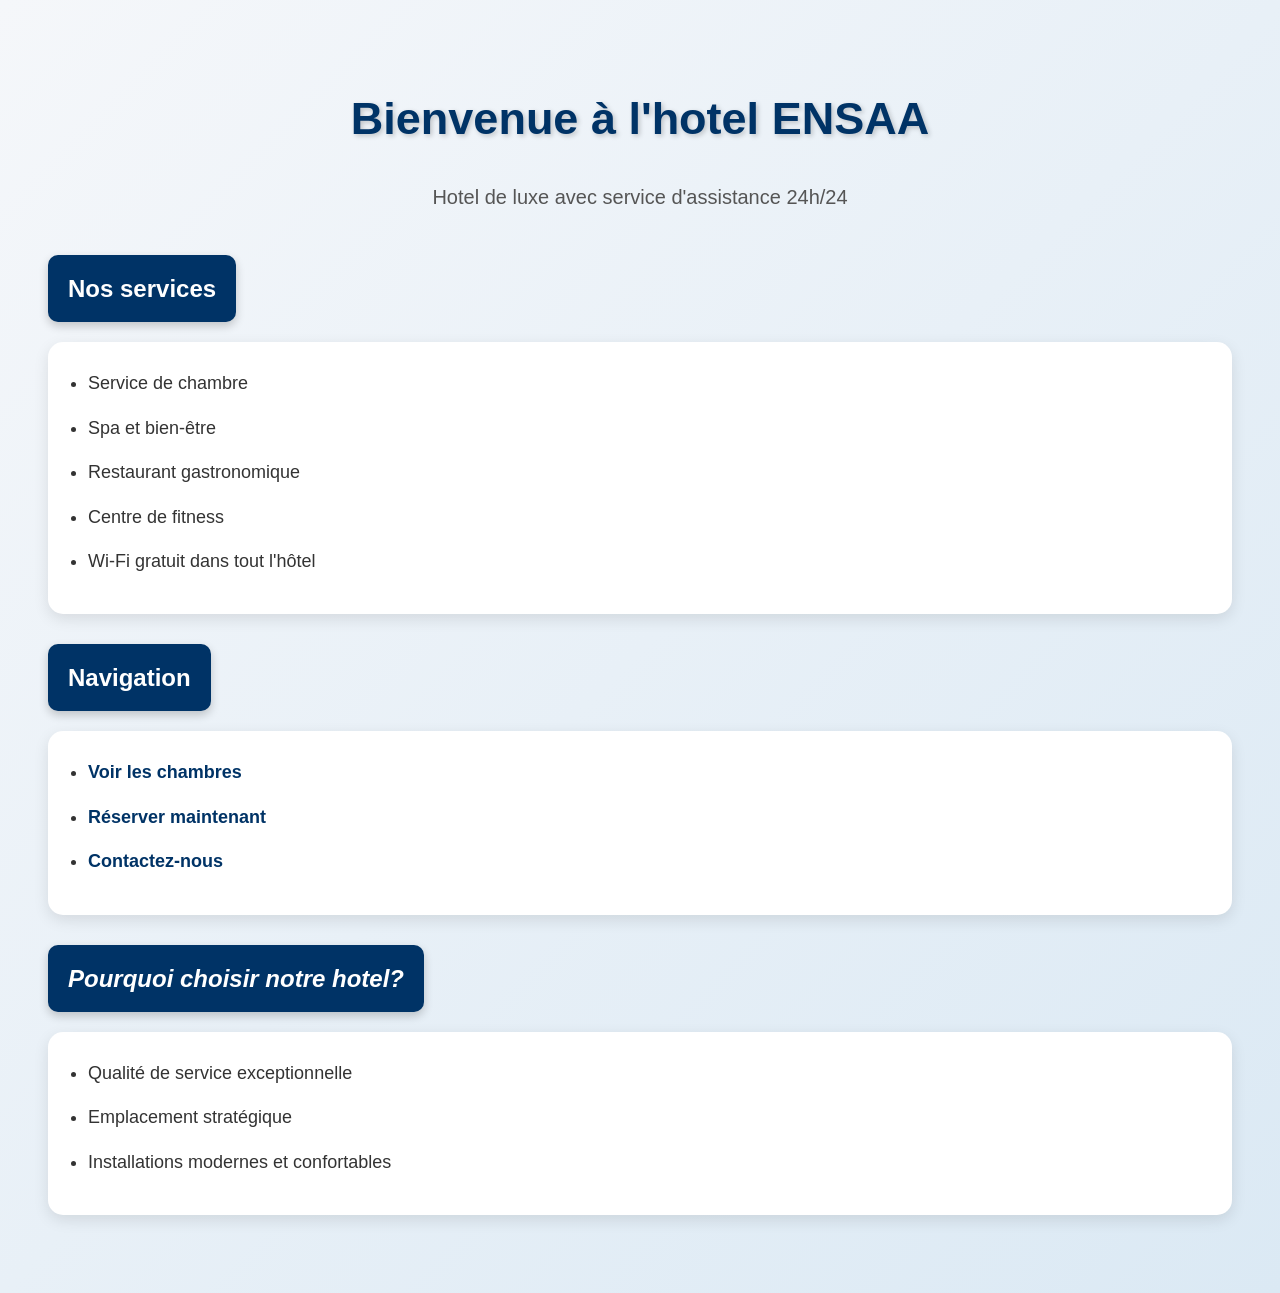
<file: html/index.html>
<!DOCTYPE html>
<html lang="en">
<head>
    <meta charset="UTF-8">
    <meta name="viewport" content="width=device-width, initial-scale=1.0">
    <link rel="stylesheet" href="index.css">
     <title>Document</title>
    <title>Document</title>
</head>
<body>
    <h1><strong>Bienvenue à l'hotel ENSAA</strong> </h1> 
    <p>Hotel de luxe avec service d'assistance 24h/24</p>
    <h2>Nos services</h2>
    <ul>
        <li>Service de chambre</li>
        <li>Spa et bien-être</li>
        <li>Restaurant gastronomique</li>
        <li>Centre de fitness</li>
        <li>Wi-Fi gratuit dans tout l'hôtel</li>
    </ul>
    <h2> <strong>Navigation</strong> </h2>
    <ul>
        <li><a href="#services">Voir les chambres</a></li>
        <li><a href="#services">Réserver maintenant</a></li>
        <li><a href="#contact">Contactez-nous</a></li>
    </ul>
    <h2><em>Pourquoi choisir notre hotel?</em></h2>
    <ul>
        <li>Qualité de service exceptionnelle</li>
        <li>Emplacement stratégique</li>
        <li>Installations modernes et confortables</li>
    </ul>
</body>
</html>
</file>
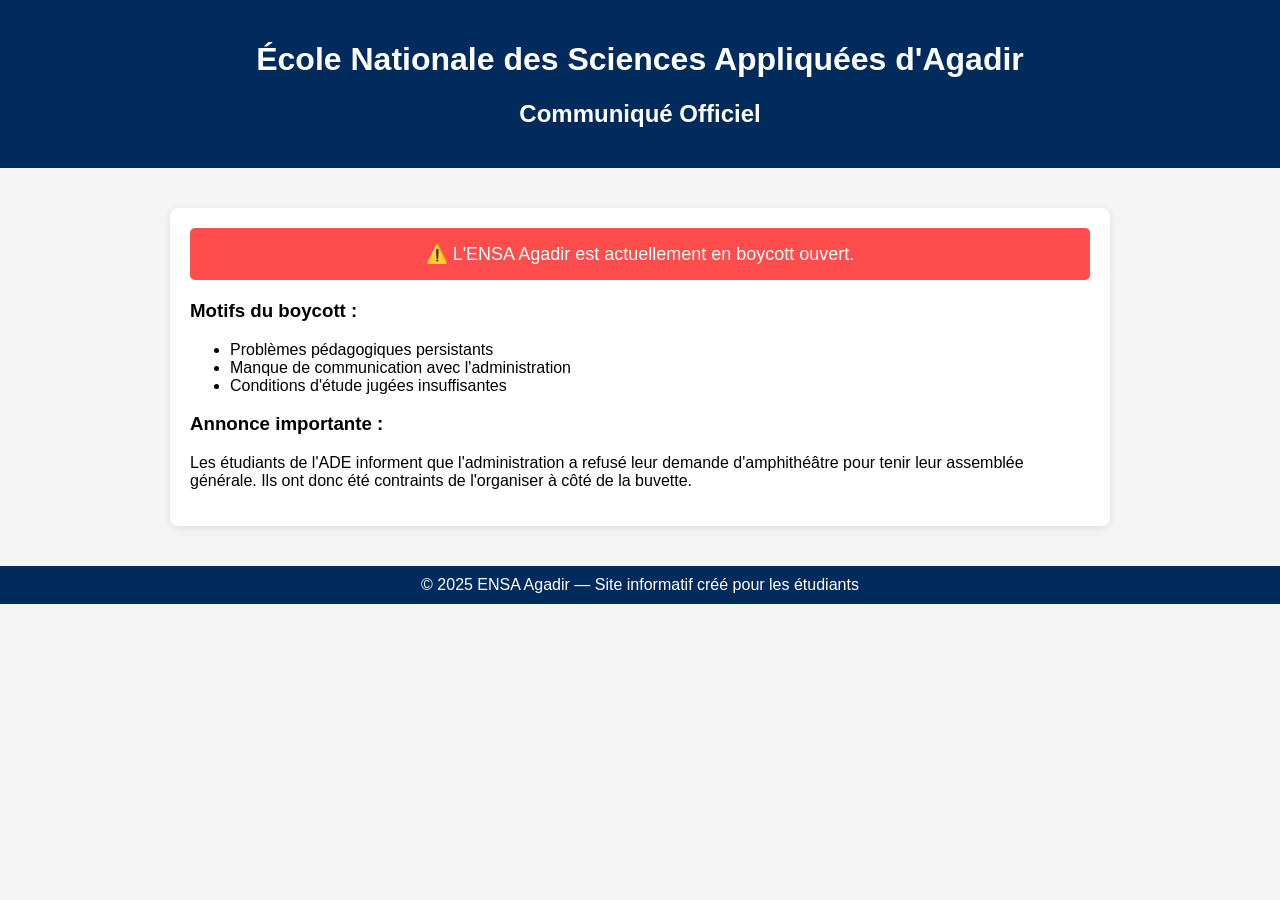
<file: ensaa.html>
<!DOCTYPE html>
<html lang="fr">
<head>
    <meta charset="UTF-8">
    <meta name="viewport" content="width=device-width, initial-scale=1.0">
    <title>ENSA Agadir - Boycott</title>
    <style>
        body {
            margin: 0;
            font-family: Arial, sans-serif;
            background: #f5f5f5;
        }
        header {
            background: #002b5c;
            color: white;
            padding: 20px;
            text-align: center;
        }
        .container {
            max-width: 900px;
            margin: 40px auto;
            background: white;
            padding: 20px;
            border-radius: 8px;
            box-shadow: 0 2px 10px rgba(0,0,0,0.1);
        }
        .alert {
            background: #ff4d4d;
            color: white;
            padding: 15px;
            border-radius: 5px;
            font-size: 18px;
            text-align: center;
            margin-bottom: 20px;
        }
        footer {
            text-align: center;
            padding: 10px;
            background: #002b5c;
            color: white;
            margin-top: 40px;
        }
    </style>
</head>
<body>
    <header>
        <h1>École Nationale des Sciences Appliquées d'Agadir</h1>
        <h2>Communiqué Officiel</h2>
    </header>

    <div class="container">
        <div class="alert">
            ⚠️ L'ENSA Agadir est actuellement en boycott ouvert.
        </div>

        <h3>Motifs du boycott :</h3>
        <ul>
            <li>Problèmes pédagogiques persistants</li>
            <li>Manque de communication avec l'administration</li>
            <li>Conditions d'étude jugées insuffisantes</li>
        </ul>

        <h3>Annonce importante :</h3>
        <p>
            Les étudiants de l'ADE informent que l'administration a refusé leur demande d'amphithéâtre pour tenir leur assemblée générale.
            Ils ont donc été contraints de l'organiser à côté de la buvette.
        </p>
    </div>

    <footer>
        © 2025 ENSA Agadir — Site informatif créé pour les étudiants
    </footer>
</body>
</html>
</file>
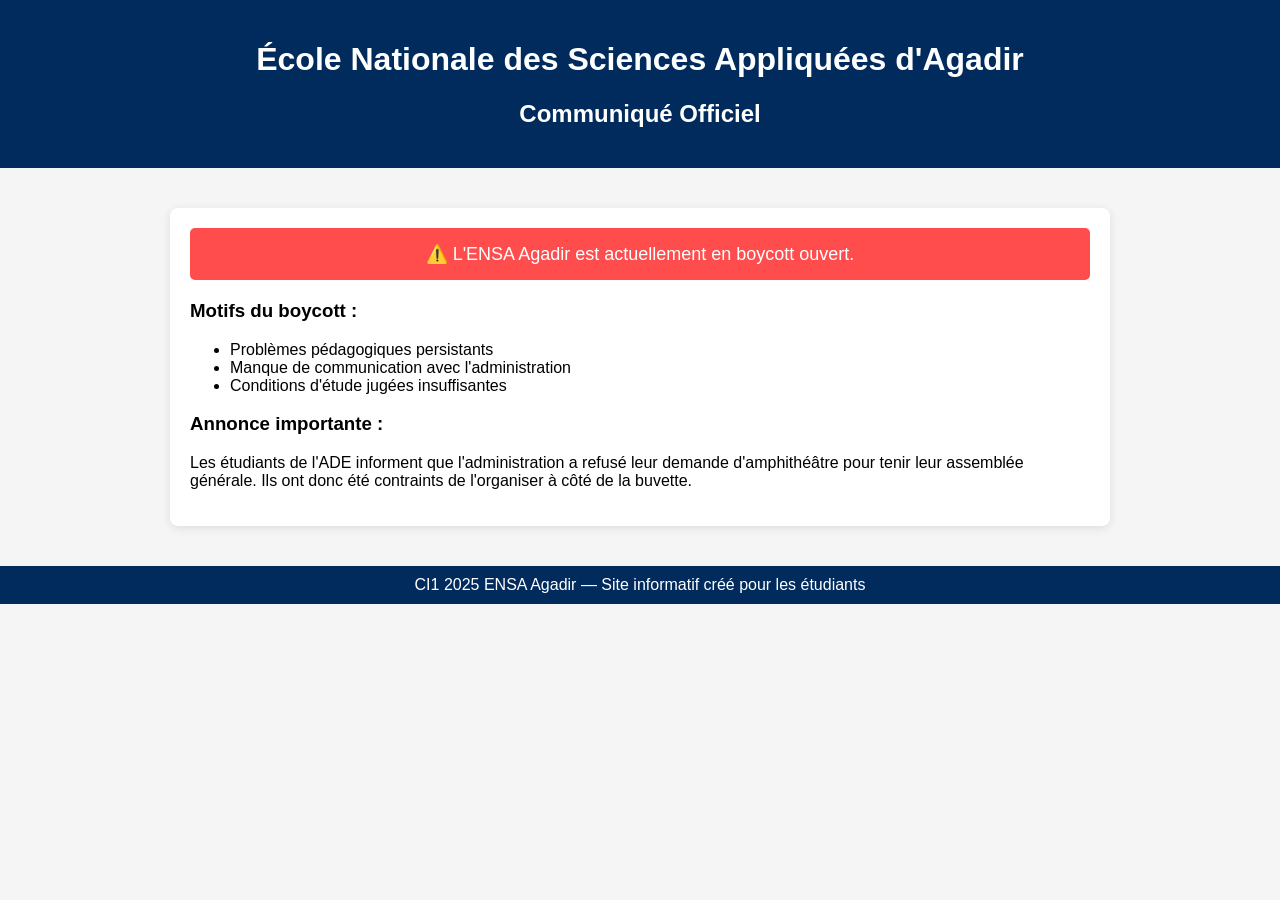
<file: indeeex.html>
<!DOCTYPE html>
<html lang="fr">
<head>
    <meta charset="UTF-8">
    <meta name="viewport" content="width=device-width, initial-scale=1.0">
    <title>ENSA Agadir - Boycott</title>
    <style>
        body {
            margin: 0;
            font-family: Arial, sans-serif;
            background: #f5f5f5;
        }
        header {
            background: #002b5c;
            color: white;
            padding: 20px;
            text-align: center;
        }
        .container {
            max-width: 900px;
            margin: 40px auto;
            background: white;
            padding: 20px;
            border-radius: 8px;
            box-shadow: 0 2px 10px rgba(0,0,0,0.1);
        }
        .alert {
            background: #ff4d4d;
            color: white;
            padding: 15px;
            border-radius: 5px;
            font-size: 18px;
            text-align: center;
            margin-bottom: 20px;
        }
        footer {
            text-align: center;
            padding: 10px;
            background: #002b5c;
            color: white;
            margin-top: 40px;
        }
    </style>
</head>
<body>
    <header>
        <h1>École Nationale des Sciences Appliquées d'Agadir</h1>
        <h2>Communiqué Officiel</h2>
    </header>

    <div class="container">
        <div class="alert">
            ⚠️ L'ENSA Agadir est actuellement en boycott ouvert.
        </div>

        <h3>Motifs du boycott :</h3>
        <ul>
            <li>Problèmes pédagogiques persistants</li>
            <li>Manque de communication avec l'administration</li>
            <li>Conditions d'étude jugées insuffisantes</li>
        </ul>

        <h3>Annonce importante :</h3>
        <p>
            Les étudiants de l'ADE informent que l'administration a refusé leur demande d'amphithéâtre pour tenir leur assemblée générale.
            Ils ont donc été contraints de l'organiser à côté de la buvette.
        </p>
    </div>

    <footer>
        CI1 2025 ENSA Agadir — Site informatif créé pour les étudiants
    </footer>
</body>
</html>
</file>
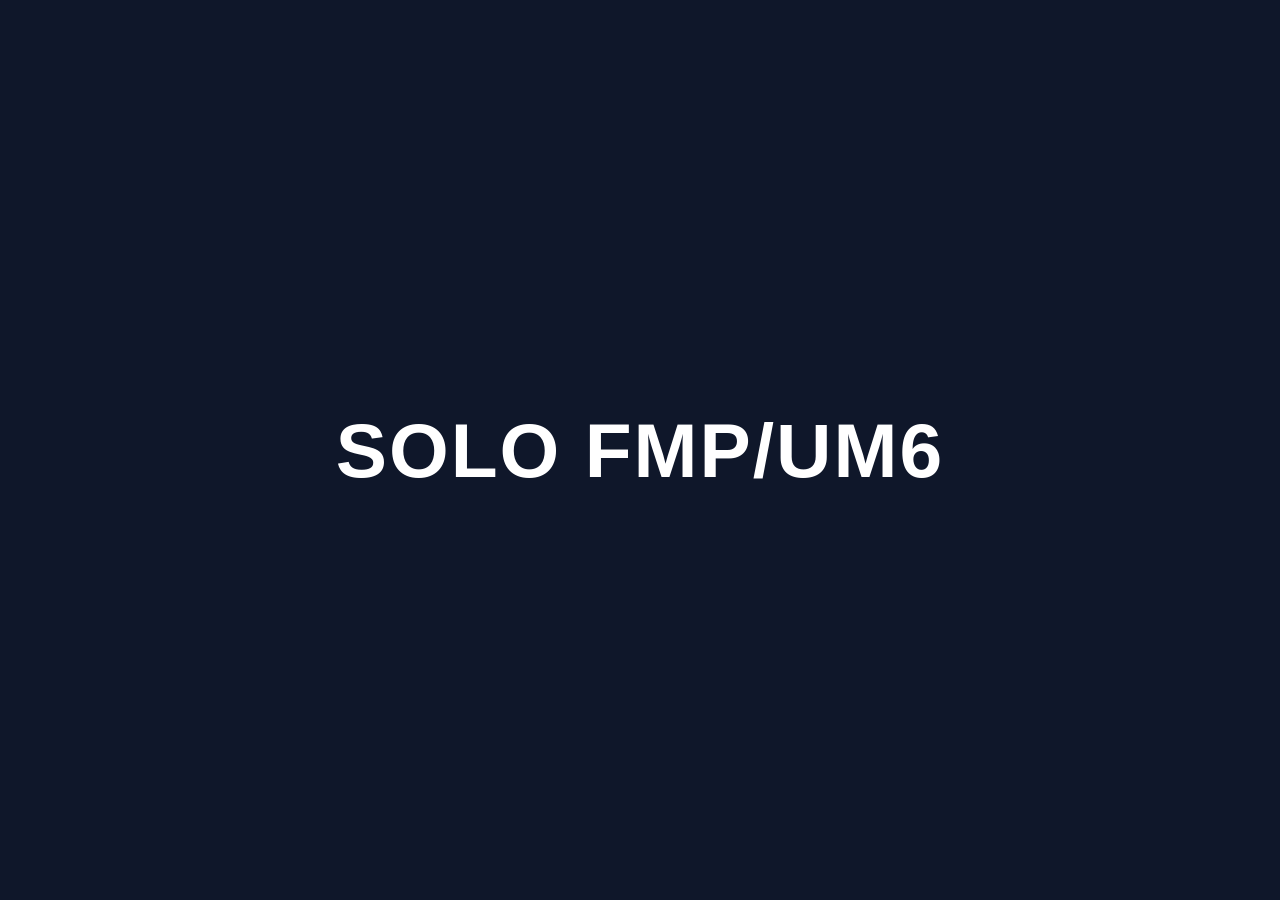
<file: site ensaa fmpum.HTML>
<!DOCTYPE html>
<html lang="fr">
<head>
    <meta charset="UTF-8">
    <title>ingénieur en chommage</title>
    <meta name="viewport" content="width=device-width, initial-scale=1.0">
    <style>
        body {
            margin: 0;
            height: 100vh;
            display: flex;
            align-items: center;
            justify-content: center;
            background: #0f172a;
            font-family: Arial, Helvetica, sans-serif;
        }

        h1 {
            color: white;
            font-size: clamp(2.5rem, 6vw, 6rem);
            text-align: center;
            letter-spacing: 2px;
            text-transform: uppercase;
        }
    </style>
</head>
<body>
    <h1>SOLO FMP/UM6
</h1>
</body>
</html>
</file>
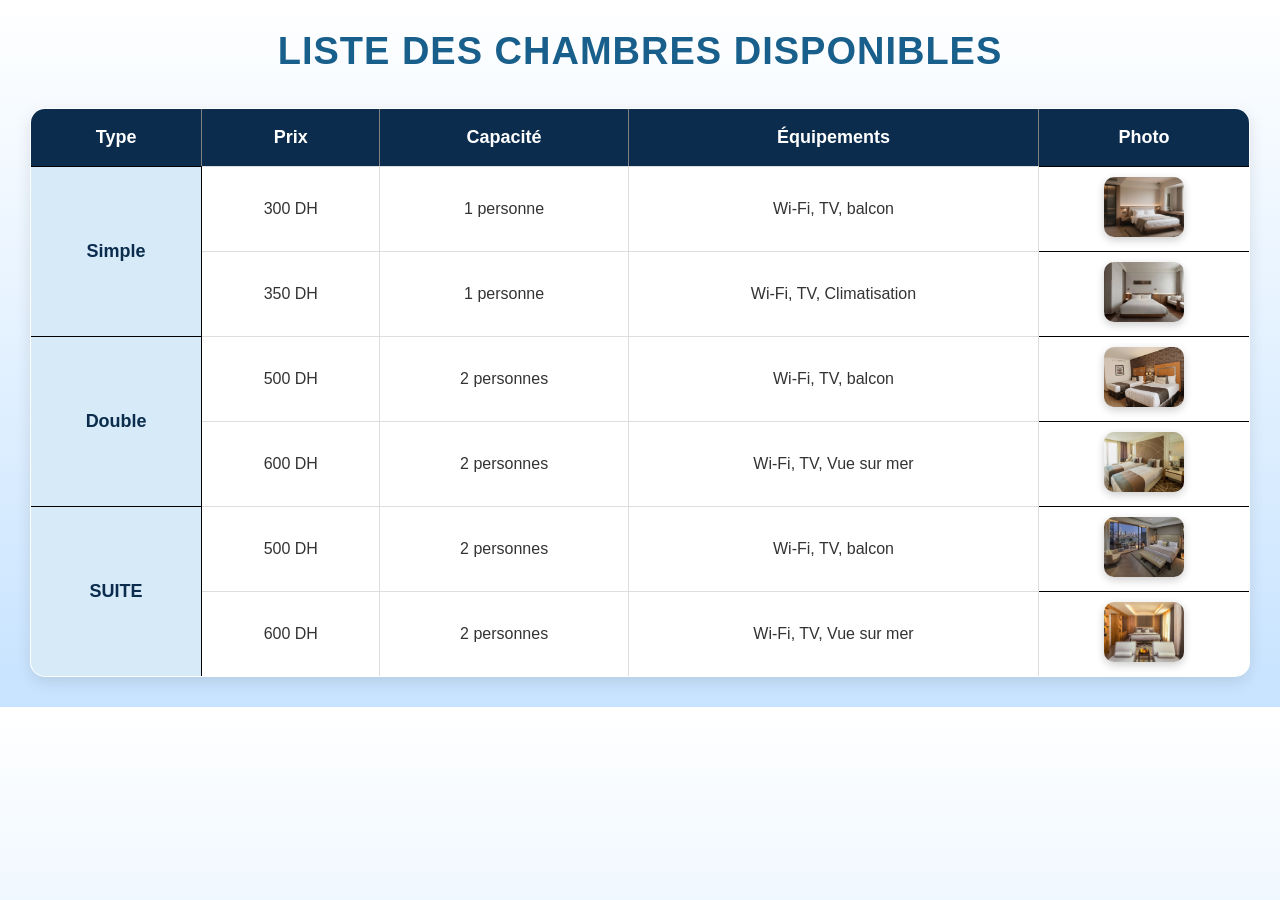
<file: html/chambres.html>
<!DOCTYPE html>
<html lang="en">
<head>
    <meta charset="UTF-8">
    <meta name="viewport" content="width=device-width, initial-scale=1.0">
    <link rel="stylesheet" href="chambre.css">
    <title>chambres</title>
</head>
<body>
    <h2 style="color: rgb(24, 95, 139);"><strong><center>Liste des chambres disponibles</center></strong> </h2>
    <table border="1" style="width: 100%;">
        <thead>
            <tr>
                <th>Type</th>
                <th>Prix</th>
                <th>Capacité</th>
                <th>Équipements</th>
                <th>Photo</th>
            </tr>
        </thead>
        <tbody>
            <tr>
                <td rowspan="2" style="padding: 10px; border: 1px solid #000; font-weight: bold; text-align: center;">Simple</td>
                <td>300 DH</td>
                <td>1 personne</td>
                <td>Wi-Fi, TV, balcon</td>
                <td style="padding: 10px; border: 1px solid #000; text-align: center;"><img src="chambre1.jpg" alt="Simple Room 1" style="width: 80px; height: 60px;"></td>
            </tr>
            <tr>
                <td>350 DH</td>
                <td>1 personne</td>
                <td>Wi-Fi, TV, Climatisation</td>
                <td style="padding: 10px; border: 1px solid #000; text-align: center;"><img src="chambre2.webp" alt="Simple Room 2" style="width: 80px; height: 60px;"></td>
            </tr>
            
            <tr>
                <td rowspan="2" style="padding: 10px; border: 1px solid #000; font-weight: bold; text-align: center;">Double</td>
                <td>500 DH</td>
                <td>2 personnes</td>
                <td>Wi-Fi, TV, balcon</td>
                <td style="padding: 10px; border: 1px solid #000; text-align: center;"><img src="chambre3.avif" alt="Double Room 1" style="width: 80px; height: 60px;"></td>
            </tr>
            <tr>
                <td>600 DH</td>
                <td>2 personnes</td>
                <td>Wi-Fi, TV, Vue sur mer</td>
                <td style="padding: 10px; border: 1px solid #000; text-align: center;"><img src="chambre4.webp" alt="Double Room 2" style="width: 80px; height: 60px;"></td>
            </tr>
                        <tr>
                <td rowspan="2" style="padding: 10px; border: 1px solid #000; font-weight: bold; text-align: center;">SUITE</td>
                <td>500 DH</td>
                <td>2 personnes</td>
                <td>Wi-Fi, TV, balcon</td>
                <td style="padding: 10px; border: 1px solid #000; text-align: center;"><img src="chambre5.webp" alt="SUITE Room 1" style="width: 80px; height: 60px;"></td>
            </tr>
            <tr>
                <td>600 DH</td>
                <td>2 personnes</td>
                <td>Wi-Fi, TV, Vue sur mer</td>
                <td style="padding: 10px; border: 1px solid #000; text-align: center;"><img src="chambre6.jpg" alt="SUITE Room 2" style="width: 80px; height: 60px;"></td>
            </tr>
            
</body>
</html>
</file>
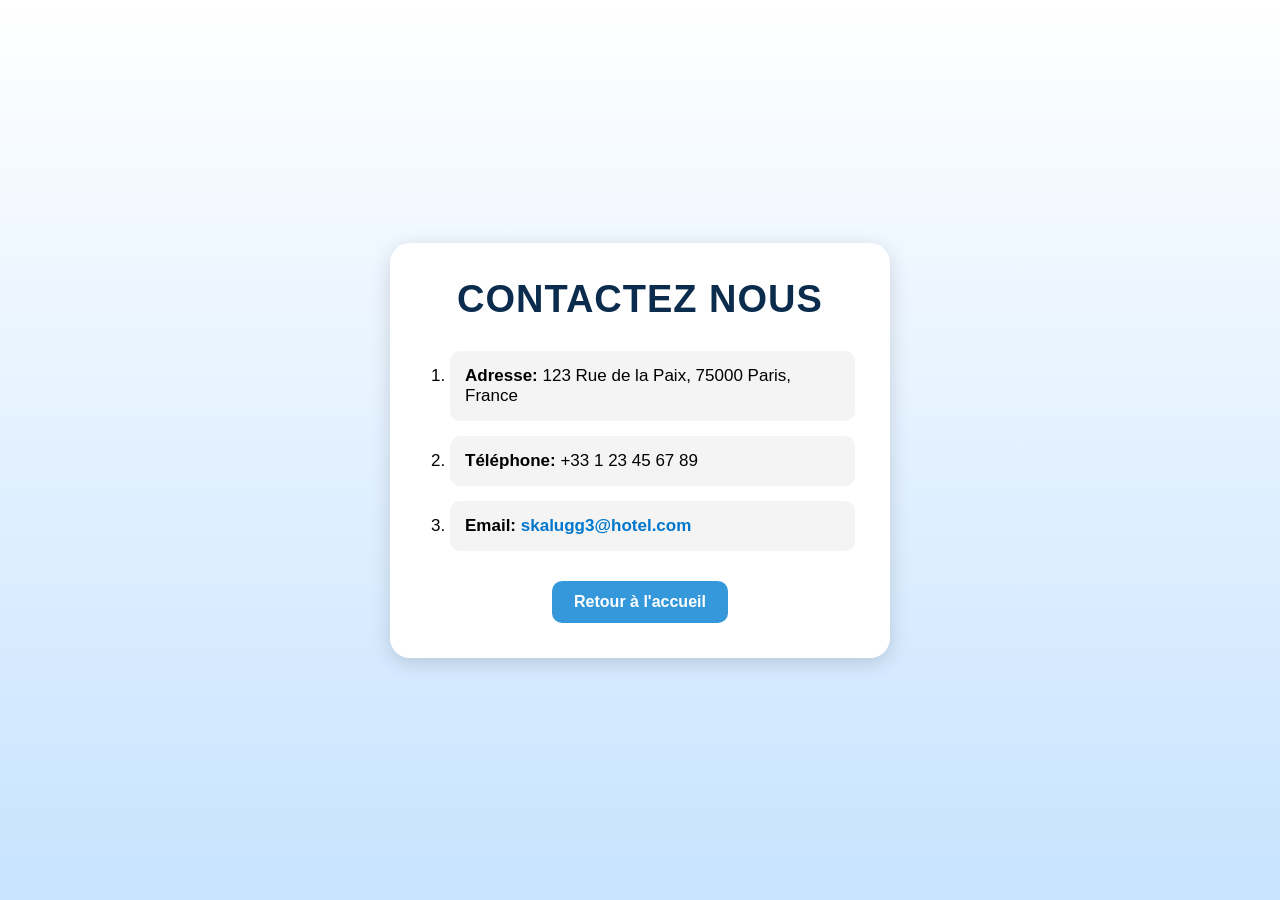
<file: html/contact.html>
<!DOCTYPE html>
<html lang="en">
<head>
    <meta charset="UTF-8">
    <meta name="viewport" content="width=device-width, initial-scale=1.0">
    <link rel="stylesheet" href="contact.css">
    <title>contact</title>
</head>
<body>
    <div class="contact-container">
        <h1>CONTACTEZ NOUS</h1>

        <ol>
            <li><strong>Adresse:</strong> 123 Rue de la Paix, 75000 Paris, France</li>
            <li><strong>Téléphone:</strong> +33 1 23 45 67 89</li>
            <li><strong>Email:</strong> 
                <a href="mailto:skalugg3@gmail.com">skalugg3@hotel.com</a>
            </li>
        </ol>

    <button><a href="hotel.html">Retour à l'accueil</a></button>
    </div>
</body>
</html>
</file>
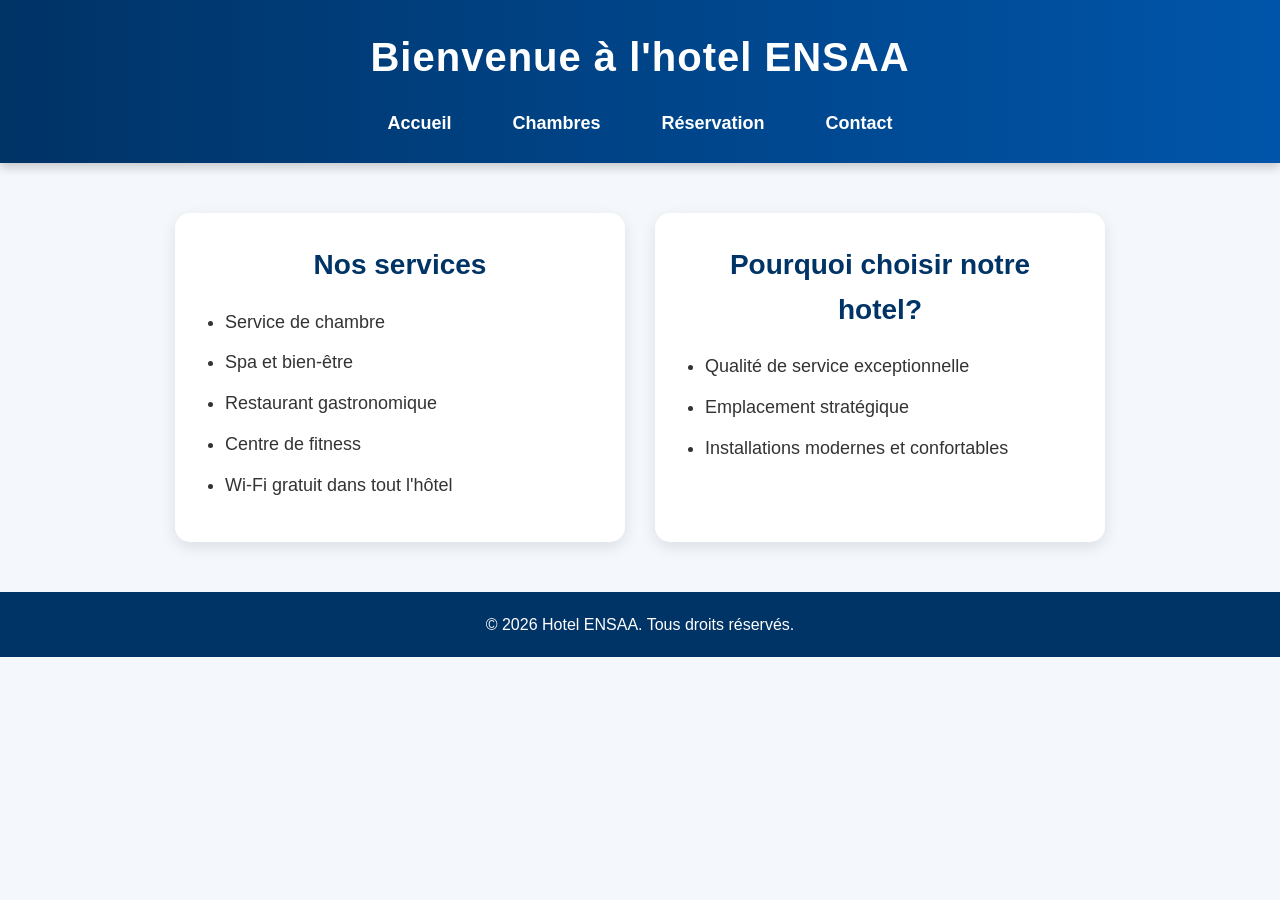
<file: html/hotel.html>
<!DOCTYPE html>
<html lang="en">
<head>
    <meta charset="UTF-8">
    <meta name="viewport" content="width=device-width, initial-scale=1.0">
    <link rel="stylesheet" href="hotel.css">
     <title>ENSAA HOTEL</title>
</head>
<body>
    <header class="header">
        <h1><strong>Bienvenue à l'hotel ENSAA</strong> </h1>
        <nav class="nav">
            <ul>
                <li class="li"><a href="index.html" target="_blank">Accueil</a></li>
                <li class="li"><a href="chambres.html" target="_blank">Chambres</a></li>
                <li class="li"><a href="reservation.html" target="_blank">Réservation</a></li>
                <li class="li"><a href="contact.html" target="_blank">Contact</a></li>
            </ul>
        </nav>
    </header>
    <section class="section">
        <article class="article">
            <h2>Nos services</h2>
            <ul> 
                <li>Service de chambre</li>
                <li>Spa et bien-être</li>
                <li>Restaurant gastronomique</li>
                <li>Centre de fitness</li>
                <li>Wi-Fi gratuit dans tout l'hôtel</li>
            </ul>
        </article>
        <article class="article">
            <h2><strong>Pourquoi choisir notre hotel?</strong></h2>
            <ul>
                <li>Qualité de service exceptionnelle</li>
                <li>Emplacement stratégique</li>
                <li>Installations modernes et confortables</li>
            </ul>
        </article>
    </section>
    <footer class="footer">
        <p>&copy; 2026 Hotel ENSAA. Tous droits réservés.</p>
    </footer>
</body>
</html>
</file>
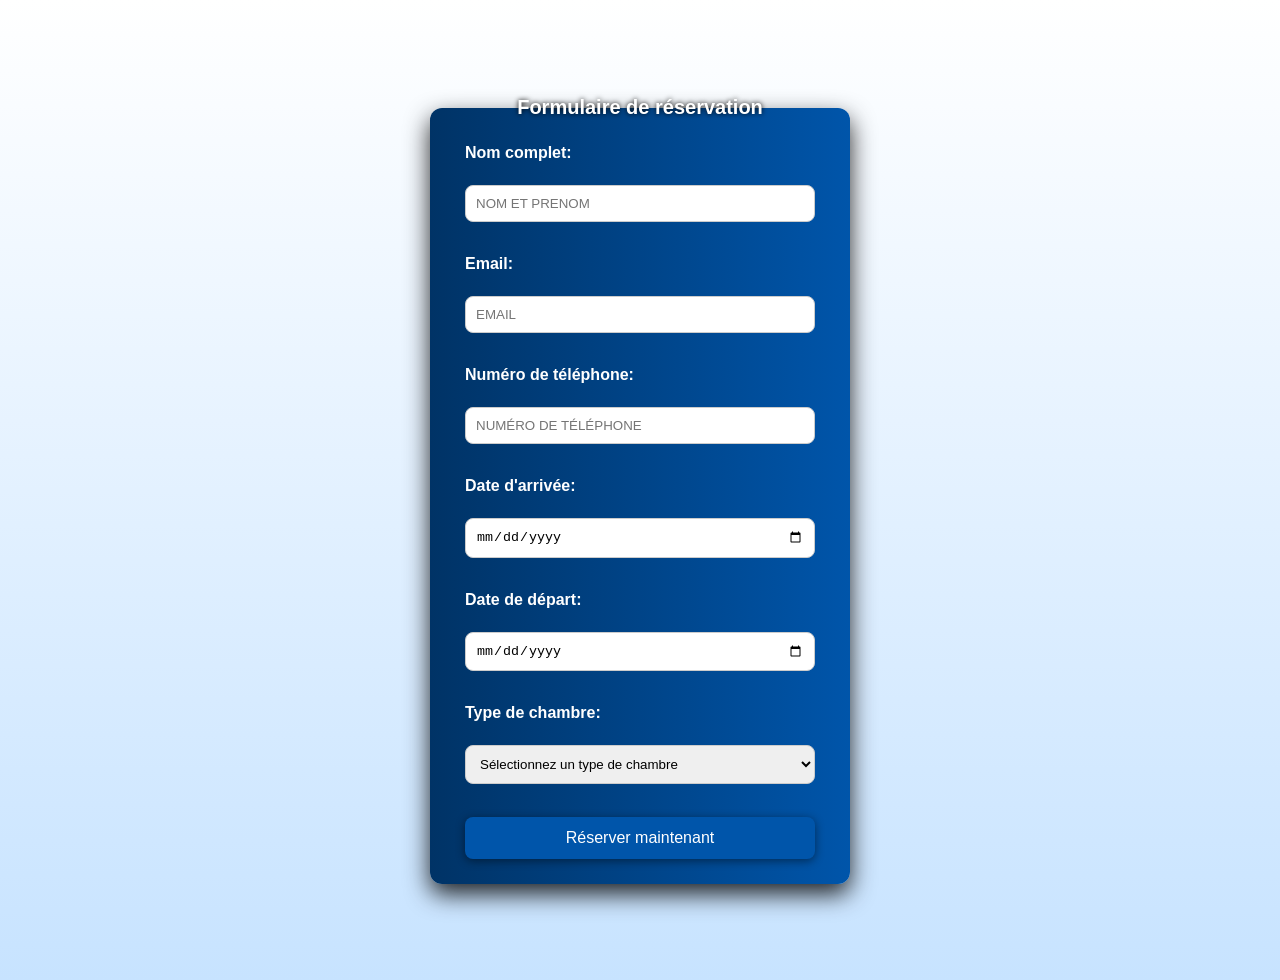
<file: html/reservation.html>
<!DOCTYPE html>
<html lang="en">
<head>
    <meta charset="UTF-8">
    <meta name="viewport" content="width=device-width, initial-scale=1.0">
    <link rel="stylesheet" href="rerservation.css">
    <title>Formulaire de réservation</title>
</head>
<body>
    
    <fieldset>
        <legend><strong><center>Formulaire de réservation</center></strong></legend>
        <form action="submit_reservation.php" method="post">
            <label for="name">Nom complet:</label><br>
            <input type="text" id="name" name="name" placeholder="NOM ET PRENOM"><br><br>

            <label for="email">Email:</label><br>
            <input type="email" id="email" name="email" placeholder="EMAIL"><br><br>

            <label for="phone">Numéro de téléphone:</label><br>
            <input type="tel" id="phone" name="phone" placeholder="NUMÉRO DE TÉLÉPHONE"><br><br>

            <label for="checkin">Date d'arrivée:</label><br>
            <input type="date" id="checkin" name="checkin" required><br><br>

            <label for="checkout">Date de départ:</label><br>
            <input type="date" id="checkout" name="checkout" required><br><br>

            <label for="room_type">Type de chambre:</label><br>
            <select id="room_type" name="room_type" required>
                <option value="">Sélectionnez un type de chambre</option>
                <option value="simple">Simple</option>
                <option value="double">Double</option>
                <option value="suite">Suite</option>
            </select><br><br>

            <input type="submit" value="Réserver maintenant">
        </form>
</body>
</html>
</file>
<file: html/index.css>
```css id="z4mz7q"
/* =========================
   RESET
========================= */

*{
    margin: 0;
    padding: 0;
    box-sizing: border-box;
}

/* =========================
   BODY
========================= */

body{
    font-family: Arial, Helvetica, sans-serif;
    background: linear-gradient(to bottom right, #f5f7fa, #dbe9f4);
    color: #333;
    padding: 40px;
    line-height: 1.8;
}

/* =========================
   TITRE PRINCIPAL
========================= */

h1{
    text-align: center;
    font-size: 45px;
    color: #003366;
    margin-bottom: 15px;
    text-shadow: 2px 2px 5px rgba(0,0,0,0.2);
}

/* =========================
   PARAGRAPHE
========================= */

p{
    text-align: center;
    font-size: 20px;
    color: #555;
    margin-bottom: 40px;
}

/* =========================
   SOUS-TITRES
========================= */

h2{
    background-color: #003366;
    color: white;
    padding: 12px 20px;
    border-radius: 10px;
    margin-top: 30px;
    margin-bottom: 20px;
    width: fit-content;
    box-shadow: 0px 4px 10px rgba(0,0,0,0.2);
}

/* =========================
   LISTES
========================= */

ul{
    background-color: white;
    padding: 25px 40px;
    border-radius: 15px;
    margin-bottom: 30px;
    box-shadow: 0px 5px 15px rgba(0,0,0,0.1);
}

ul li{
    margin-bottom: 12px;
    font-size: 18px;
    transition: 0.3s;
}

/* Animation des éléments */

ul li:hover{
    color: #0055aa;
    transform: translateX(8px);
}

/* =========================
   LIENS
========================= */

a{
    text-decoration: none;
    color: #003366;
    font-weight: bold;
    transition: 0.3s;
}

a:hover{
    color: #ff6600;
    text-decoration: underline;
}

/* =========================
   RESPONSIVE DESIGN
========================= */

@media(max-width: 768px){

    body{
        padding: 20px;
    }

    h1{
        font-size: 32px;
    }

    p{
        font-size: 18px;
    }

    ul{
        padding: 20px;
    }

    ul li{
        font-size: 16px;
    }
}
```
</file>
<file: html/chambre.css>
/* =========================
   STYLE GÉNÉRAL
========================= */

*{
    margin: 0;
    padding: 0;
    box-sizing: border-box;
}

body{
    font-family: Arial, Helvetica, sans-serif;
    background: linear-gradient(to bottom, #ffffff, #c7e3ff);
    color: #333;
    padding: 30px;
}

/* =========================
   TITRE
========================= */

h2{
    text-align: center;
    color: #185f8b;
    font-size: 38px;
    margin-bottom: 35px;
    text-transform: uppercase;
    letter-spacing: 1px;
}

/* =========================
   TABLEAU
========================= */

table{
    width: 80%;
    margin: auto;
    border-collapse: collapse;
    background-color: white;
    border-radius: 15px;
    overflow: hidden;
    box-shadow: 0px 5px 15px rgba(0,0,0,0.1);
}

/* =========================
   EN-TÊTES
========================= */

thead{
    background-color: #0b2c4d;
    color: white;
}

th{
    padding: 18px;
    font-size: 18px;
    text-align: center;
}

/* =========================
   CELLULES
========================= */

td{
    padding: 15px;
    text-align: center;
    border: 1px solid #ddd;
    transition: 0.3s;
}

/* =========================
   HOVER LIGNES
========================= */

tbody tr:hover{
    background-color: #ecf5ff;
}

/* =========================
   TYPES DE CHAMBRES
========================= */

td[rowspan]{
    background-color: #d6eaf8;
    font-weight: bold;
    color: #0b2c4d;
    font-size: 18px;
}

/* =========================
   IMAGES
========================= */

img{
    width: 120px;
    height: 80px;
    border-radius: 10px;
    object-fit: cover;
    transition: 0.3s;
    box-shadow: 0px 3px 8px rgba(0,0,0,0.2);
}

/* Zoom image */

img:hover{
    transform: scale(1.08);
}

/* =========================
   RESPONSIVE DESIGN
========================= */

@media(max-width: 768px){

    body{
        padding: 15px;
    }

    h2{
        font-size: 28px;
    }

    table{
        width: 100%;
        font-size: 14px;
    }

    th,
    td{
        padding: 10px;
    }

    img{
        width: 80px;
        height: 60px;
    }
}
</file>
<file: html/contact.css>
/* =========================
   STYLE GÉNÉRAL
========================= */

*{
    margin: 0;
    padding: 0;
    box-sizing: border-box;
}

body{
    font-family: Arial, Helvetica, sans-serif;
    background: linear-gradient(to bottom, #ffffff, #c7e3ff);
    display: flex;
    justify-content: center;
    align-items: center;
    height: 100vh;
}

/* =========================
   CONTENEUR
========================= */

.contact-container{
    background-color: white;
    width: 500px;
    padding: 35px;
    border-radius: 20px;
    box-shadow: 0px 5px 20px rgba(0,0,0,0.15);
    text-align: center;
}

/* =========================
   TITRE
========================= */

h1{
    color: #0b2c4d;
    margin-bottom: 30px;
    font-size: 38px;
    letter-spacing: 1px;
}

/* =========================
   LISTE
========================= */

ol{
    text-align: left;
    margin-bottom: 30px;
    padding-left: 25px;
}

ol li{
    background-color: #f4f4f4;
    margin-bottom: 15px;
    padding: 15px;
    border-radius: 10px;
    transition: 0.3s;
    font-size: 17px;
}

/* Hover liste */

ol li:hover{
    background-color: #d6eaf8;
    transform: translateX(5px);
}

/* =========================
   LIENS
========================= */

a{
    text-decoration: none;
    color: #0077cc;
    font-weight: bold;
    transition: 0.3s;
}

a:hover{
    color: #ff6600;
}

/* =========================
   BOUTON
========================= */

button{
    background-color: #3498db;
    border: none;
    padding: 12px 22px;
    border-radius: 10px;
    cursor: pointer;
    transition: 0.3s;
}

/* Hover bouton */

button:hover{
    background-color: #217dbb;
}

/* Texte bouton */

button a{
    color: white;
    font-size: 16px;
}

/* =========================
   RESPONSIVE
========================= */

@media(max-width: 600px){

    .contact-container{
        width: 90%;
        padding: 25px;
    }

    h1{
        font-size: 28px;
    }

    ol li{
        font-size: 15px;
    }
}
</file>
<file: html/hotel.css>
*{
    margin: 0;
    padding: 0;
    box-sizing: border-box;
}

body{
    font-family: Arial, Helvetica, sans-serif;
    background: #f4f7fb;
    color: #333;
    line-height: 1.6;
}


.header{
    background: linear-gradient(to right, #003366, #0055aa);
    color: white;
    padding: 25px 40px;
    box-shadow: 0px 4px 10px rgba(0,0,0,0.2);
}

.header h1{
    text-align: center;
    margin-bottom: 20px;
    font-size: 40px;
    letter-spacing: 1px;
}



.nav ul{
    display: flex;
    justify-content: center;
    align-items: center;
    gap: 25px;
    list-style: none;
}

.li a{
    text-decoration: none;
    color: white;
    font-size: 18px;
    font-weight: bold;
    padding: 10px 18px;
    border-radius: 8px;
    transition: 0.3s;
}

.li a:hover{
    background-color: white;
    color: #003366;
    transform: scale(1.00);
}

.section{
    width: 90%;
    margin: 50px auto;
    display: flex;
    gap: 30px;
    flex-wrap: wrap;
    justify-content: center;
}



.article{
    background-color: white;
    width: 450px;
    padding: 30px;
    border-radius: 15px;
    box-shadow: 0px 5px 15px rgba(0,0,0,0.1);
    transition: 0.3s;
}


.article:hover{
    transform: translateY(-10px);
    box-shadow: 0px 10px 20px rgba(0,0,0,0.2);
}

.article h2{
    color: #003366;
    margin-bottom: 20px;
    text-align: center;
    font-size: 28px;
}

.article ul{
    padding-left: 20px;
}

.article li{
    margin-bottom: 12px;
    font-size: 18px;
}


.footer{
    background-color: #003366;
    color: white;
    text-align: center;
    padding: 20px;
    margin-top: 50px;
    font-size: 16px;
}


@media(max-width: 768px){

    .header h1{
        font-size: 28px;
    }

    .nav ul{
        flex-direction: column;
        gap: 15px;
    }

    .article{
        width: 100%;
    }
}
```
</file>
<file: html/rerservation.css>
/* Fond général */
body {
    font-family: Arial, Helvetica, sans-serif;
    background: linear-gradient(to bottom, #ffffff, #c7e3ff);
    margin: 0;
    padding: 40px;
    display: flex;
    justify-content: center;
    align-items: center;
    min-height: 100vh;
}

/* Conteneur fieldset */
fieldset {
    background: linear-gradient(to right, #003366, #0055aa);
    border: none;
    font-color : white;
    border-radius: 12px;
    padding: 25px 35px;
    width: 350px;
    box-shadow: 0 10px 25px rgba(0, 0, 0, 0.856);
}


/* Titre */
legend {
    color:white;
    font-size: 20px;
    font-weight: bold;
    text-align: center;
    padding: 0 10px;
    text-shadow: 0px 0px 5px rgb(0, 0, 0);
}

/* Labels */
label {
    font-weight: 600;
    display: block;
    margin-bottom: 5px;
    color: #ffffff;
}

/* Inputs et select */
input[type="text"],
input[type="email"],
input[type="tel"],
input[type="date"],
select {
    width: 100%;
    padding: 10px;
    margin-bottom: 15px;
    border: 1px solid #ccc;
    border-radius: 8px;
    outline: none;
    transition: 0.3s;
    box-sizing: border-box;
}

/* Focus effet */
input:focus,
select:focus {
    border-color: #0055aa;
    box-shadow: 0 0 5px rgba(0, 85, 170, 0.5);
}

/* Bouton */
input[type="submit"] {
    width: 100%;
    padding: 12px;
    background: #0055aa;
    color: white;
    border: none;
    border-radius: 8px;
    font-size: 16px;
    box-shadow: 0 2px 10px rgba(0, 0, 0, 0.462);
    cursor: pointer;
    transition: 0.3s;
}

/* Hover bouton */
input[type="submit"]:hover {
    background: #4f6ad6;
    transform: scale(1.02);
}
</file>
